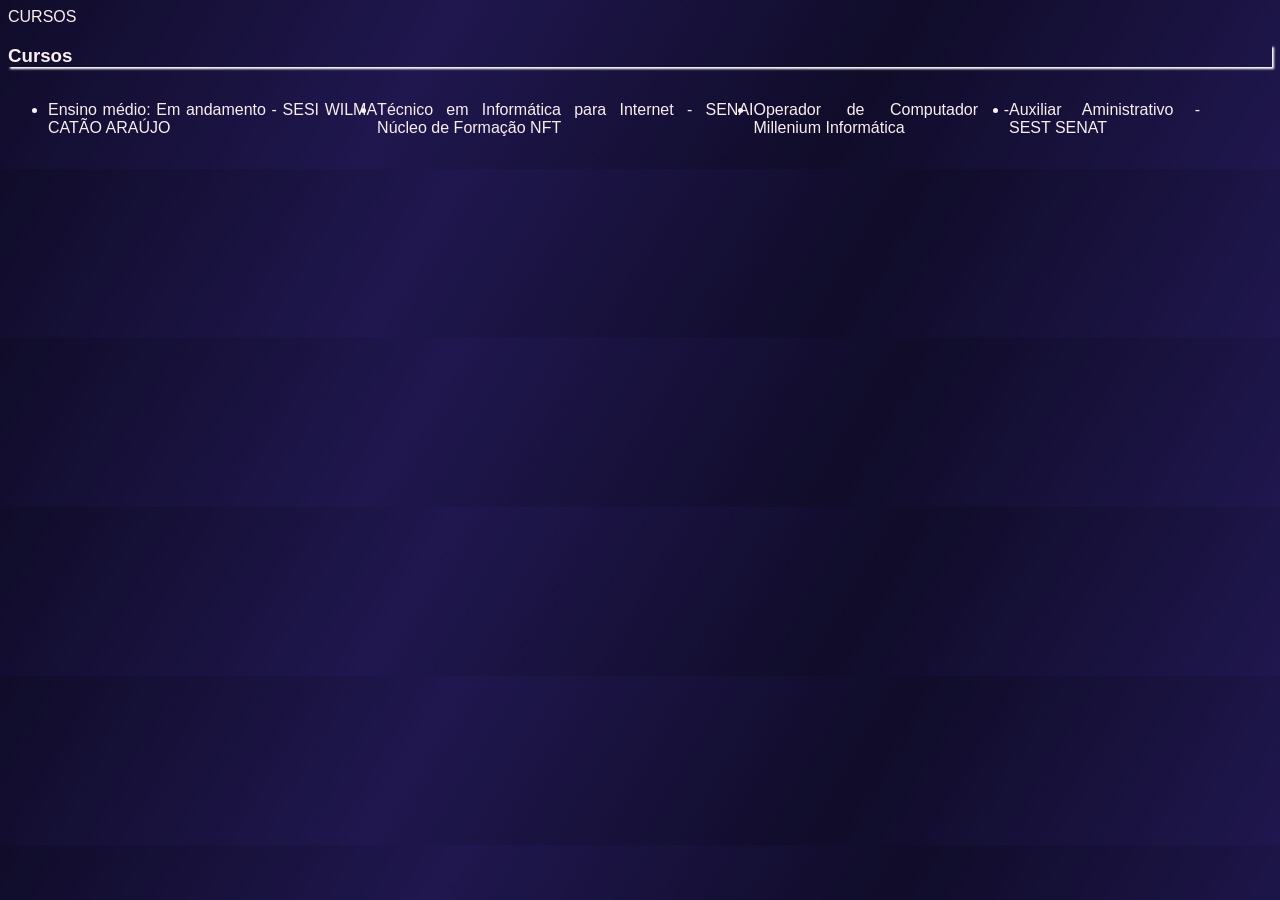
<file: curso.html>
<!DOCTYPE html>
<html lang="en">
<head>
    <meta charset="UTF-8">
    <meta name="viewport" content="width=device-width, initial-scale=1.0">
    <title>VICTOR EMANUEL</title>
    <link rel="stylesheet" href="style.css">
</head>
<body>
    <head>
        CURSOS
    </head>
     <main>
        <div class="list">
            <section>
                <h3>
                Cursos
                </h3>
                <p>
                    <ul>
                        <li>
                            <p>Ensino médio: Em andamento - SESI WILMA CATÃO ARAÚJO</p>
                        </li>
                        <li>
                            <p>Técnico em Informática para Internet - SENAI Núcleo de Formação NFT</p>
                        </li>
                        <li>
                            <p>Operador de Computador - Millenium Informática</p>
                        </li>
                        <li>
                            <p>Auxiliar Aministrativo - SEST SENAT</p>
                        </li>
                    </ul>
                </p>       
            </section>
        </div>
</body>
</html>
</file>
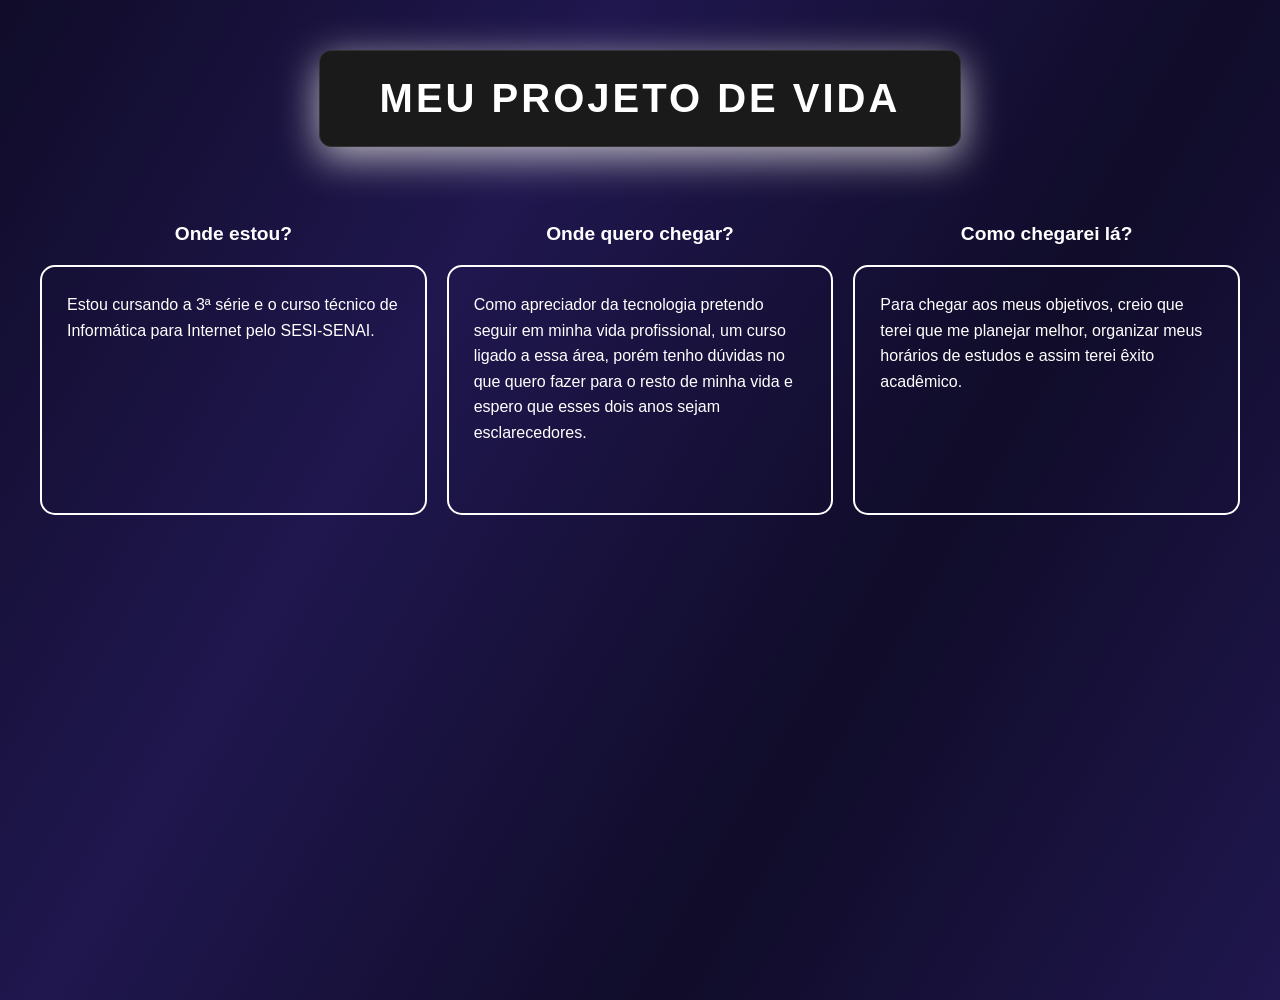
<file: projetos.html>
<!DOCTYPE html>
<html lang="en">
<head>
    <meta charset="UTF-8">
    <meta name="viewport" content="width=device-width, initial-scale=1.0">
    <title>VICTOR EMANUEL</title>
    <link rel="stylesheet" href="estilo.css">
</head>
<body>
<header class="header-title">
        <h1>MEU PROJETO DE VIDA</h1>
    </header>

    <div class="container-cards">
        
        <div class="card">
            <h2>Onde estou?</h2>
            <div class="content-box">
                Estou cursando a 3ª série e o curso técnico de Informática para Internet pelo SESI-SENAI.
            </div>
        </div>

        <div class="card">
            <h2>Onde quero chegar?</h2>
            <div class="content-box">
                Como apreciador da tecnologia pretendo seguir em minha vida profissional, um curso ligado a essa área, porém tenho dúvidas no que quero fazer para o resto de minha vida e espero que esses dois anos sejam esclarecedores.
            </div>
        </div>

        <div class="card">
            <h2>Como chegarei lá?</h2>
            <div class="content-box">
                Para chegar aos meus objetivos, creio que terei que me planejar melhor, organizar meus horários de estudos e assim terei êxito acadêmico.
            </div>
        </div>

    </div>
</body>
</html>
</file>
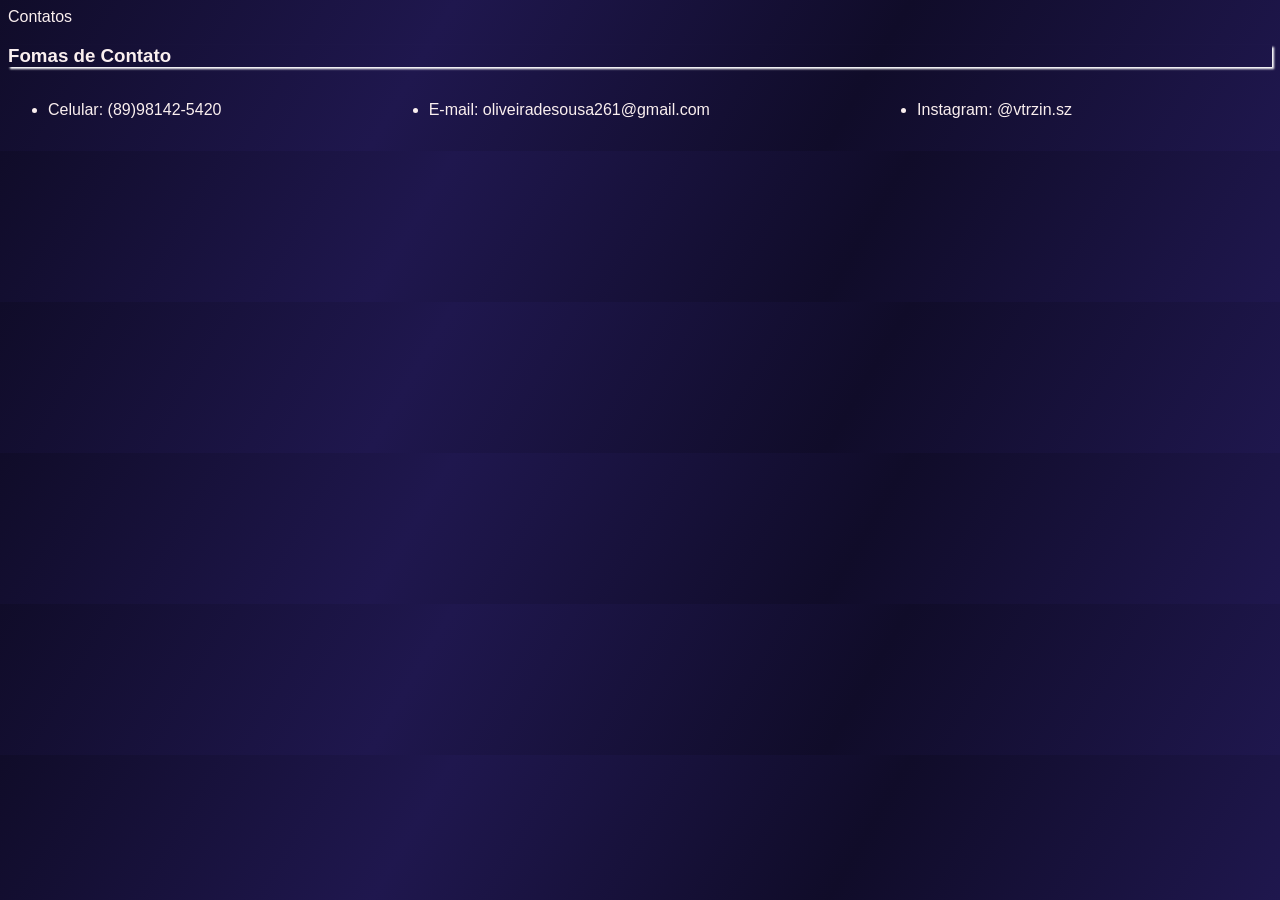
<file: sobre.html>
<!DOCTYPE html>
<html lang="en">
<head>
    <meta charset="UTF-8">
    <meta name="viewport" content="width=device-width, initial-scale=1.0">
    <title>VICTOR EMANUEL</title>
    <link rel="stylesheet" href="style.css">    
</head>
<body>
    <head>
        Contatos
    </head>
    <main>
        <section>
                <h3>
                Fomas de Contato
                </h3>
                <p>
                    <ul>
                        <li>
                            <p>Celular: (89)98142-5420</p>
                        </li>
                        <li>
                            <p>E-mail: oliveiradesousa261@gmail.com</p>
                        </li>
                        <li>
                            <p>Instagram: @vtrzin.sz</p>
                        </li>

                    </ul>
                </p>       
        </section>
    </main>
</body>
</html>
</file>
<file: style.css>
body{
    background: linear-gradient(120deg, #100c29, #1f174e, #100c29, #1f174e);
    font-family: 'Gill Sans', 'Gill Sans MT', Calibri, 'Trebuchet MS', sans-serif;
    color: #faefef;
}
nav ul{
    display: flex;
    list-style-type: none;
    align-items: center;
    padding: 16px;
    justify-content: space-between;
}
a{
    color: #f3eaea;
    text-decoration: none;
}

header img{
    width: max-content;
    height: max-content;
    border-radius: 300px;
    box-shadow: 5px 5px 5px 5px rgba(57, 47, 146, 0.548);
   
}
.center{
    text-align: center;
}
h1{
    text-align: center;
}
h3{
     box-shadow: 2px 2px 2px  white;
}
 nav li {
     box-shadow: 1px 1px 1px   white;
}
footer img{
    width: 50px;
    height: 50px;
}
footer{
    display:flex;  
    justify-content: center;
}
header h2{
    text-align: center;
}
p{
    text-align: justify;
    max-width: 50vw;
    
}
section ul{
    display: flex;
    justify-content: space-between;
    max-width: 80vw;

}
.areas{
    font-size: 20px;

}
.list ul{
    display: flex;
    justify-content: space-between;
    max-width: 90vw;
}
.lig h3{
    text-align: center;
    font-size: 100px;
}
h4{
    text-align: center;
}
.rotacionar{
    transform: rotate(-90deg);
    position: relative;
    top: 40px;
}
.container{
    display: grid;
    grid-template-columns: repeat(3, 1fr);
    gap: 40px;
    text-align: center;
}

.container img{
    width: 250px;
    transition: .7s;
}

figure{
    margin: 10px;
}
.rota{
    transform: rotate(-90deg);
    position: relative;
    top: 33px;
}
.container img:hover{
    transition: transform 0.6s ease;
    transition: .7s;
    box-shadow: 0px 0px 50px #f3eaea;
    transform: scale(1.5);
    
}
</file>
<file: estilo.css>
body {
    background: linear-gradient(120deg, #100c29, #1f174e, #100c29, #1f174e);
            color: white;
            font-family: 'Segoe UI', Arial, sans-serif;
            margin: 0;
            padding: 50px 20px;
            display: flex;
            flex-direction: column; 
            align-items: center; 
            min-height: 100vh;
        }

        
        .header-title {
            background-color: #1a1a1a;
            padding: 25px 60px;
            border-radius: 12px;
            margin-bottom: 60px;
            text-align: center;
            border: 1px solid #333;
            box-shadow: 0px 10px 40px rgba(231, 228, 228, 0.8);
        }

        .header-title h1 {
            margin: 0;
            font-size: 2.5rem;
            text-transform: uppercase;
            letter-spacing: 3px;
            font-weight: 800;
        }

       
        .container-cards {
            display: flex;
            flex-direction: row;
            justify-content: space-between; 
            max-width: 1200px;
            width: 100%;
            gap: 20px; 
        }

        .card {
            flex: 1; 
            display: flex;
            flex-direction: column;
            align-items: center;
        }

        .card h2 {
            font-size: 1.2rem;
            margin-bottom: 20px;
            font-weight: 700;
            text-align: center;
        }

        .content-box {
            border: 2px solid #ffffff;
            border-radius: 15px;
            padding: 25px;
            min-height: 250px;
            width: 100%;
            line-height: 1.6;
            font-size: 1rem;
            box-sizing: border-box;
        }
</file>
